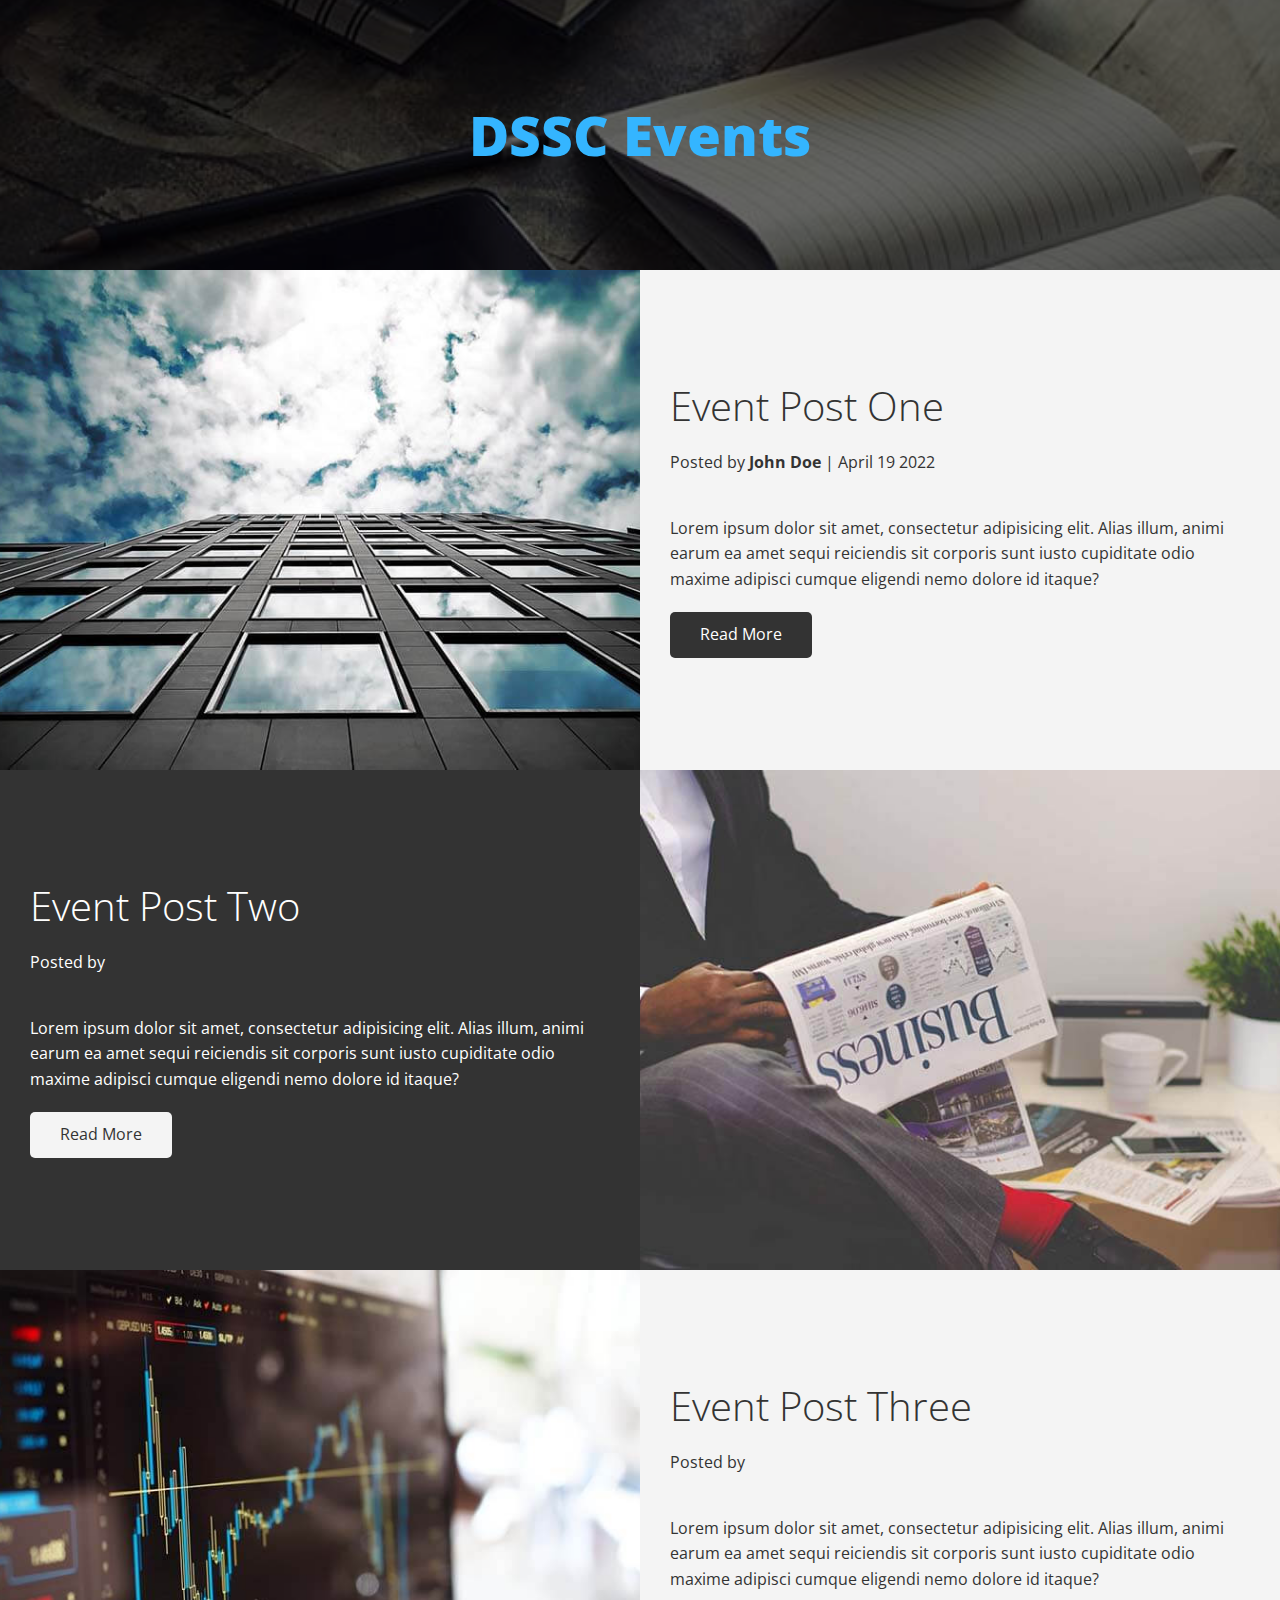
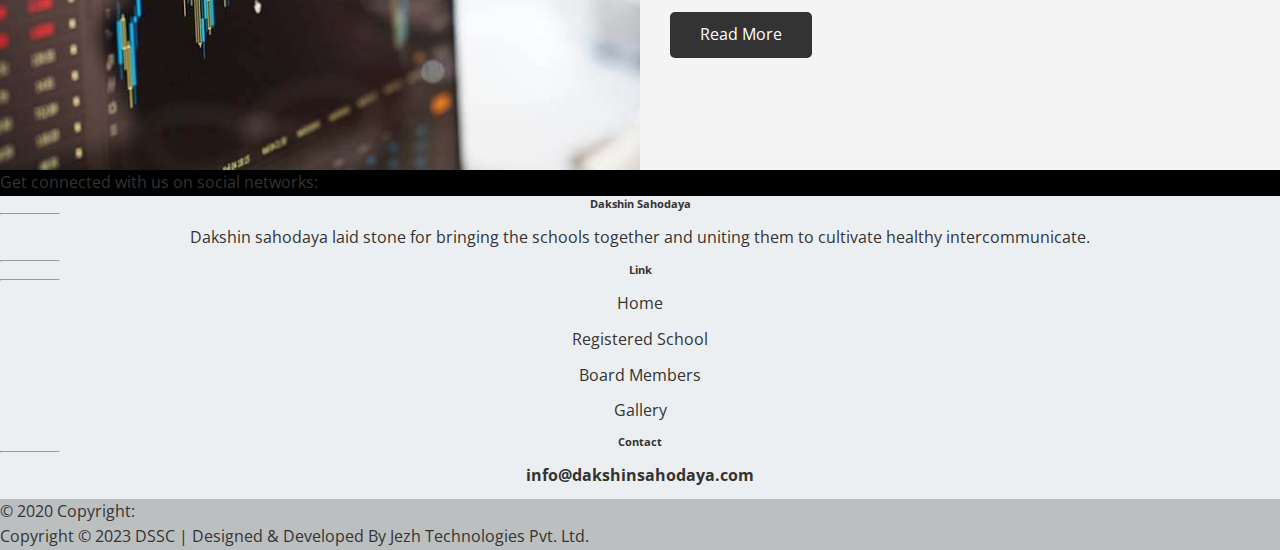
<file: blog.html>
<!DOCTYPE html>
<html lang="en">
  <head>
    <meta charset="UTF-8" />
    <meta name="viewport" content="width=device-width, initial-scale=1.0" />
    <link
      rel="stylesheet"
      href="https://cdnjs.cloudflare.com/ajax/libs/font-awesome/5.13.0/css/all.min.css"
      integrity="sha256-h20CPZ0QyXlBuAw7A+KluUYx/3pK+c7lYEpqLTlxjYQ="
      crossorigin="anonymous"/>
      <link href="https://cdn.jsdelivr.net/npm/bootstrap@5.0.2/dist/css/bootstrap.min.css" rel="stylesheet" integrity="sha384-EVSTQN3/azprG1Anm3QDgpJLIm9Nao0Yz1ztcQTwFspd3yD65VohhpuuCOmLASjC" crossorigin="anonymous">
    <link rel="shortcut icon" type="image/x-icon" href="/favicon.ico">
    <link rel="stylesheet" href="css/utilities.css" />
    <link rel="stylesheet" href="css/style.css" />
    <title>DSSC Events</title>
  </head>
  <body id="home">
    <header class="hero blog">
      <!-- <div id="navbar" class="navbar top">
        <div class="logo">
          <img src="images/daksh.png" alt="dakshin logo" width="100px" height="100px">
          <p>Dakshin Sahodaya</p>
        </div>
        
        <nav>
          <ul>
            <li><a href="index.html">Home</a></li>
            <li><a href="index.html#reg-school">Registered School</a></li>
            <li><a href="index.html#gallery">Gallery</a></li>
            <li><a href="index.html#members">Board Members</a></li>
            <li><a href="index.html#contact">Contact</a></li>
          </ul>
        </nav>
      </div> -->

      <div class="content">
        <h1>DSSC Events</h1>
      </div>
    </header>

    <main>
      <article class="flex-columns">
        <div class="row">
          <div class="column">
            <div class="column-1">
              <img src="images/blog/blog1.jpg" alt="" />
            </div>
          </div>
          <div class="column">
            <div class="column-2 bg-light">
              <h2>Event Post One</h2>
              <p class="meta">
                <i class="fas fa-user"></i> Posted by
                <strong>John Doe</strong> | April 19 2022
              </p>
              <p>
                Lorem ipsum dolor sit amet, consectetur adipisicing elit. Alias
                illum, animi earum ea amet sequi reiciendis sit corporis sunt
                iusto cupiditate odio maxime adipisci cumque eligendi nemo
                dolore id itaque?
              </p>
              <a href="post.html" class="btn btn-dark">
                <i class="fas fa-chevron"></i>
                Read More
              </a>
            </div>
          </div>
        </div>
      </article>

      <article class="flex-columns flex-reverse">
        <div class="row">
          <div class="column">
            <div class="column-1">
              <img src="images/blog/blog2.jpg" alt="" />
            </div>
          </div>
          <div class="column">
            <div class="column-2 bg-dark">
              <h2>Event Post Two</h2>
              <p class="meta">
                <i class="fas fa-user"></i> Posted by
                <!-- <strong>Jane Doe</strong> | April 21 2022 -->
              </p>
              <p>
                Lorem ipsum dolor sit amet, consectetur adipisicing elit. Alias
                illum, animi earum ea amet sequi reiciendis sit corporis sunt
                iusto cupiditate odio maxime adipisci cumque eligendi nemo
                dolore id itaque?
              </p>
              <a href="post.html" class="btn btn-light">
                <i class="fas fa-chevron"></i>
                Read More
              </a>
            </div>
          </div>
        </div>
      </article>

      <article class="flex-columns">
        <div class="row">
          <div class="column">
            <div class="column-1">
              <img src="images/blog/blog3.jpg" alt="" />
            </div>
          </div>
          <div class="column">
            <div class="column-2 bg-light">
              <h2>Event Post Three</h2>
              <p class="meta">
                <i class="fas fa-user"></i> Posted by
                <!-- <strong>John Doe</strong> | April 23 2022 -->
              </p>
              <p>
                Lorem ipsum dolor sit amet, consectetur adipisicing elit. Alias
                illum, animi earum ea amet sequi reiciendis sit corporis sunt
                iusto cupiditate odio maxime adipisci cumque eligendi nemo
                dolore id itaque?
              </p>
              <a href="post.html" class="btn btn-dark">
                <i class="fas fa-chevron"></i>
                Read More
              </a>
            </div>
          </div>
        </div>
      </article>
    </main>

    <footer
            class="text-center text-lg-start text-dark "
            style="background-color: #ECEFF1"
            
            >
      <!-- Section: Social media -->
      <section
               class="d-flex justify-content-between p-4 text-white"
               style="background-color: #000000"
               >
        <!-- Left -->
        <div class="me-5">
          <span>Get connected with us on social networks:</span>
        </div>
        <!-- Left -->
  
        <!-- Right -->
        <div>
          <a href="" class="text-white me-4">
            <i class="fab fa-facebook-f"></i>
          </a>
          <a href="" class="text-white me-4">
            <i class="fab fa-twitter"></i>
          </a>
          <a href="" class="text-white me-4">
            <i class="fab fa-google"></i>
          </a>
          <a href="" class="text-white me-4">
            <i class="fab fa-instagram"></i>
          </a>
          <a href="" class="text-white me-4">
            <i class="fab fa-linkedin"></i>
          </a>
          <a href="" class="text-white me-4">
            <i class="fab fa-github"></i>
          </a>
        </div>
        <!-- Right -->
      </section>
      <!-- Section: Social media -->
  
      <!-- Section: Links  -->
      <section class="">
        <div class="container text-center text-md-start mt-5">
          <!-- Grid row -->
          <div class="row mt-3">
            <!-- Grid column -->
            <div class="col-md-3 col-lg-4 col-xl-3 mx-auto mb-4">
              <!-- Content -->
              <h6 class="text-uppercase fw-bold ">Dakshin Sahodaya</h6>
              <hr
                  class="mb-4 mt-0 d-inline-block mx-auto "
                  style="width: 60px; background-color: #7c4dff; height:2px; "
                  />
              <p class="text-uppercase fw-bold">
                Dakshin sahodaya laid stone for bringing the schools together and uniting them to cultivate healthy intercommunicate.
              </p>
              <hr
                  class="mb-4 mt-0 d-inline-block mx-auto "
                  style="width: 60px; background-color: #7c4dff; height:2px; "
                  />
            </div>
            <!-- Grid column -->
  
            <!-- Grid column -->
            <div class="col-md-2 col-lg-2 col-xl-2 mx-auto mb-4">
              <!-- Links -->
              <h6 class="text-uppercase fw-bold">Link</h6>
              <hr
                  class="mb-4 mt-0 d-inline-block mx-auto"
                  style="width: 60px; background-color: #7c4dff; height: 2px"
            />
            <p>
                <a href="#!" class="text-dark text-uppercase fw-bold text">Home
                    
                    </a>
              </p>
              <p>
                <a href="#!" class="text-dark text-uppercase fw-bold text">Registered School</a>
              </p>
              <p>
                <a href="#!" class="text-dark text-uppercase fw-bold text">Board Members</a>
              </p>
              <p>
                <a href="#!" class="text-dark text-uppercase fw-bold text">Gallery</a>
              </p>

            </div>
            <!-- Grid column -->
  
            
  
            <!-- Grid column -->
            <div class="col-md-4 col-lg-3 col-xl-3 mx-auto mb-md-0 mb-4">
              <!-- Links -->
              <h6 class="text-uppercase fw-bold">Contact</h6>
              <hr
                  class="mb-4 mt-0 d-inline-block mx-auto"
                  style="width: 60px; background-color: #7c4dff; height: 2px"
                  />
              <!-- <p><i class="fas fa-home mr-3"></i></p> Adress -->
              <p><i class="fas fa-envelope mr-3"></i><b>info@dakshinsahodaya.com</b></p>
              <!-- <p><i class="fas fa-phone mr-3"></i></p> Contact -->
              
            </div>
            <!-- Grid column -->
          </div>
          <!-- Grid row -->
        </div>
      </section>
      <!-- Section: Links  -->
  
      <!-- Copyright -->
      <div
           class="text-center p-3"
           style="background-color: rgba(0, 0, 0, 0.2)"
           >
        © 2020 Copyright:
        <li class="text-dark"> Copyright © 2023 DSSC | Designed & Developed By <a href="https://jezh-website.vercel.app/" style="text-decoration:none;">Jezh Technologies</a> Pvt. Ltd.</li>
          
      </div>
      <!-- Copyright -->
    </footer>
    <!-- Footer -->
  </div>

    <script>
      const navbar = document.getElementById('navbar');
      let scrolled = false;

      window.onscroll = function () {
        if (window.pageYOffset > 100) {
          navbar.classList.remove('top');
          if (!scrolled) {
            navbar.style.transform = 'translateY(-70px)';
          }
          setTimeout(function () {
            navbar.style.transform = 'translateY(0)';
            scrolled = true;
          }, 200);
        } else {
          navbar.classList.add('top');
          scrolled = false;
        }
      };
    </script>
  </body>
</html>
</file>
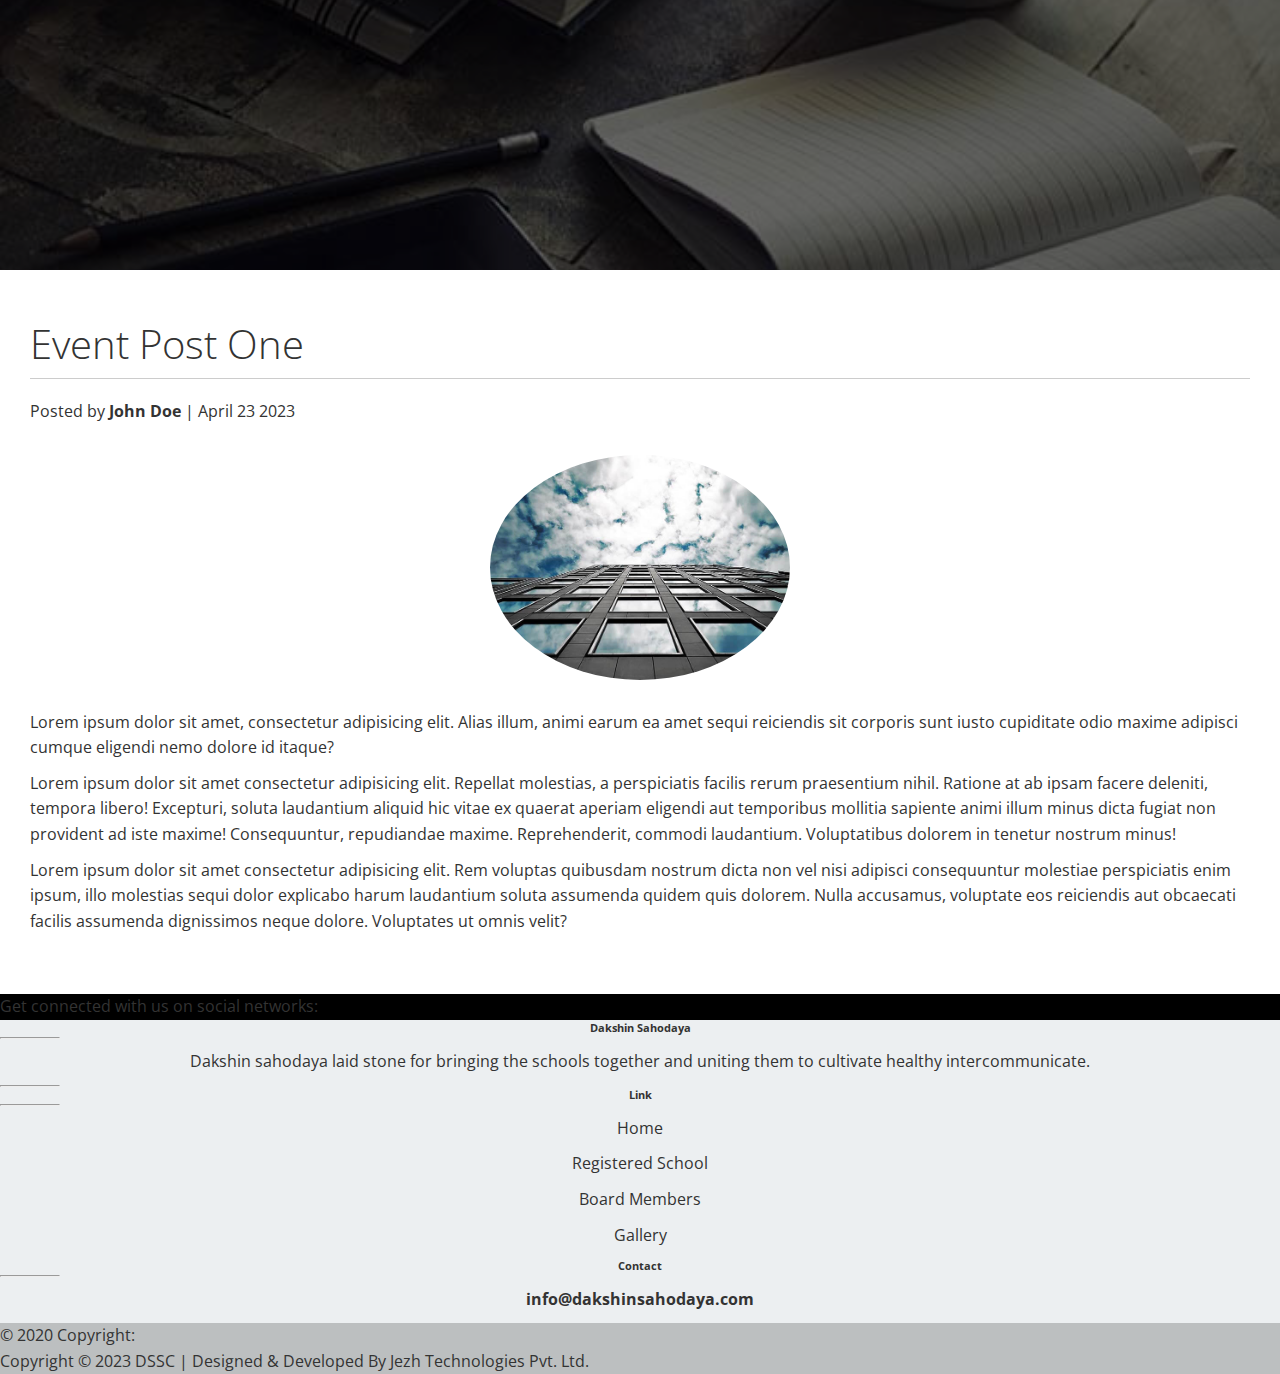
<file: post.html>
<!DOCTYPE html>
<html lang="en">
  <head>
    <meta charset="UTF-8" />
    <meta name="viewport" content="width=device-width, initial-scale=1.0" />
    <link
      rel="stylesheet"
      href="https://cdnjs.cloudflare.com/ajax/libs/font-awesome/5.13.0/css/all.min.css"
      integrity="sha256-h20CPZ0QyXlBuAw7A+KluUYx/3pK+c7lYEpqLTlxjYQ="
      crossorigin="anonymous"/>
      <link href="https://cdn.jsdelivr.net/npm/bootstrap@5.0.2/dist/css/bootstrap.min.css" rel="stylesheet" integrity="sha384-EVSTQN3/azprG1Anm3QDgpJLIm9Nao0Yz1ztcQTwFspd3yD65VohhpuuCOmLASjC" crossorigin="anonymous">
    <link rel="shortcut icon" type="image/x-icon" href="/favicon.ico">
    <link rel="stylesheet" href="css/utilities.css" />
    <link rel="stylesheet" href="css/style.css" />
    <title>Event One</title>
  </head>
  <body id="home">
    <header class="hero blog">
      <!-- <div id="navbar" class="navbar top">
        <div class="logo">
          <img src="images/daksh.png" alt="dakshin logo" width="100px" height="100px">
          <p>Dakshin Sahodaya</p>
        </div>
        
        <nav>
          <ul>
            <li><a href="index.html">Home</a></li>
            <li><a href="index.html#reg-school">Registered School</a></li>
            <li><a href="index.html#gallery">Gallery</a></li>
            <li><a href="index.html#members">Board Members</a></li>
            <li><a href="index.html#contact">Contact</a></li>
          </ul>
        </nav>
      </div> -->

    </header>

    <main>
      <section class="post">
        <h2>Event Post One</h2>
        <p class="meta">
          <i class="fas fa-user"></i> Posted by <strong>John Doe</strong> |
          April 23 2023
        </p>
        <img src="images/blog/blog1.jpg" alt="" />
        <p>
          Lorem ipsum dolor sit amet, consectetur adipisicing elit. Alias illum,
          animi earum ea amet sequi reiciendis sit corporis sunt iusto
          cupiditate odio maxime adipisci cumque eligendi nemo dolore id itaque?
        </p>
        <p>
          Lorem ipsum dolor sit amet consectetur adipisicing elit. Repellat
          molestias, a perspiciatis facilis rerum praesentium nihil. Ratione at
          ab ipsam facere deleniti, tempora libero! Excepturi, soluta laudantium
          aliquid hic vitae ex quaerat aperiam eligendi aut temporibus mollitia
          sapiente animi illum minus dicta fugiat non provident ad iste maxime!
          Consequuntur, repudiandae maxime. Reprehenderit, commodi laudantium.
          Voluptatibus dolorem in tenetur nostrum minus!
        </p>
        <p>
          Lorem ipsum dolor sit amet consectetur adipisicing elit. Rem voluptas
          quibusdam nostrum dicta non vel nisi adipisci consequuntur molestiae
          perspiciatis enim ipsum, illo molestias sequi dolor explicabo harum
          laudantium soluta assumenda quidem quis dolorem. Nulla accusamus,
          voluptate eos reiciendis aut obcaecati facilis assumenda dignissimos
          neque dolore. Voluptates ut omnis velit?
        </p>
      </section>
    </main>

    <footer
            class="text-center text-lg-start text-dark "
            style="background-color: #ECEFF1"
            
            >
      <!-- Section: Social media -->
      <section
               class="d-flex justify-content-between p-4 text-white"
               style="background-color: #000000"
               >
        <!-- Left -->
        <div class="me-5">
          <span>Get connected with us on social networks:</span>
        </div>
        <!-- Left -->
  
        <!-- Right -->
        <div>
          <a href="" class="text-white me-4">
            <i class="fab fa-facebook-f"></i>
          </a>
          <a href="" class="text-white me-4">
            <i class="fab fa-twitter"></i>
          </a>
          <a href="" class="text-white me-4">
            <i class="fab fa-google"></i>
          </a>
          <a href="" class="text-white me-4">
            <i class="fab fa-instagram"></i>
          </a>
          <a href="" class="text-white me-4">
            <i class="fab fa-linkedin"></i>
          </a>
          <a href="" class="text-white me-4">
            <i class="fab fa-github"></i>
          </a>
        </div>
        <!-- Right -->
      </section>
      <!-- Section: Social media -->
  
      <!-- Section: Links  -->
      <section class="">
        <div class="container text-center text-md-start mt-5">
          <!-- Grid row -->
          <div class="row mt-3">
            <!-- Grid column -->
            <div class="col-md-3 col-lg-4 col-xl-3 mx-auto mb-4">
              <!-- Content -->
              <h6 class="text-uppercase fw-bold ">Dakshin Sahodaya</h6>
              <hr
                  class="mb-4 mt-0 d-inline-block mx-auto "
                  style="width: 60px; background-color: #7c4dff; height:2px; "
                  />
              <p class="text-uppercase fw-bold">
                Dakshin sahodaya laid stone for bringing the schools together and uniting them to cultivate healthy intercommunicate.
              </p>
              <hr
                  class="mb-4 mt-0 d-inline-block mx-auto "
                  style="width: 60px; background-color: #7c4dff; height:2px; "
                  />
            </div>
            <!-- Grid column -->
  
            <!-- Grid column -->
            <div class="col-md-2 col-lg-2 col-xl-2 mx-auto mb-4">
              <!-- Links -->
              <h6 class="text-uppercase fw-bold">Link</h6>
              <hr
                  class="mb-4 mt-0 d-inline-block mx-auto"
                  style="width: 60px; background-color: #7c4dff; height: 2px"
            />
            <p>
                <a href="#!" class="text-dark text-uppercase fw-bold text">Home
                    
                    </a>
              </p>
              <p>
                <a href="#!" class="text-dark text-uppercase fw-bold text">Registered School</a>
              </p>
              <p>
                <a href="#!" class="text-dark text-uppercase fw-bold text">Board Members</a>
              </p>
              <p>
                <a href="#!" class="text-dark text-uppercase fw-bold text">Gallery</a>
              </p>

            </div>
            <!-- Grid column -->
  
            
  
            <!-- Grid column -->
            <div class="col-md-4 col-lg-3 col-xl-3 mx-auto mb-md-0 mb-4">
              <!-- Links -->
              <h6 class="text-uppercase fw-bold">Contact</h6>
              <hr
                  class="mb-4 mt-0 d-inline-block mx-auto"
                  style="width: 60px; background-color: #7c4dff; height: 2px"
                  />
              <!-- <p><i class="fas fa-home mr-3"></i></p> Adress -->
              <p><i class="fas fa-envelope mr-3"></i><b>info@dakshinsahodaya.com</b></p>
              <!-- <p><i class="fas fa-phone mr-3"></i></p> Contact -->
              
            </div>
            <!-- Grid column -->
          </div>
          <!-- Grid row -->
        </div>
      </section>
      <!-- Section: Links  -->
  
      <!-- Copyright -->
      <div
           class="text-center p-3"
           style="background-color: rgba(0, 0, 0, 0.2)"
           >
        © 2020 Copyright:
        <li class="text-dark"> Copyright © 2023 DSSC | Designed & Developed By <a href="https://jezh-website.vercel.app/" style="text-decoration:none;">Jezh Technologies</a> Pvt. Ltd.</li>
          
      </div>
      <!-- Copyright -->
    </footer>
    <!-- Footer -->

    <script>
      const navbar = document.getElementById('navbar');
      let scrolled = false;

      window.onscroll = function () {
        if (window.pageYOffset > 100) {
          navbar.classList.remove('top');
          if (!scrolled) {
            navbar.style.transform = 'translateY(-70px)';
          }
          setTimeout(function () {
            navbar.style.transform = 'translateY(0)';
            scrolled = true;
          }, 200);
        } else {
          navbar.classList.add('top');
          scrolled = false;
        }
      };
    </script>
  </body>
</html>
</file>
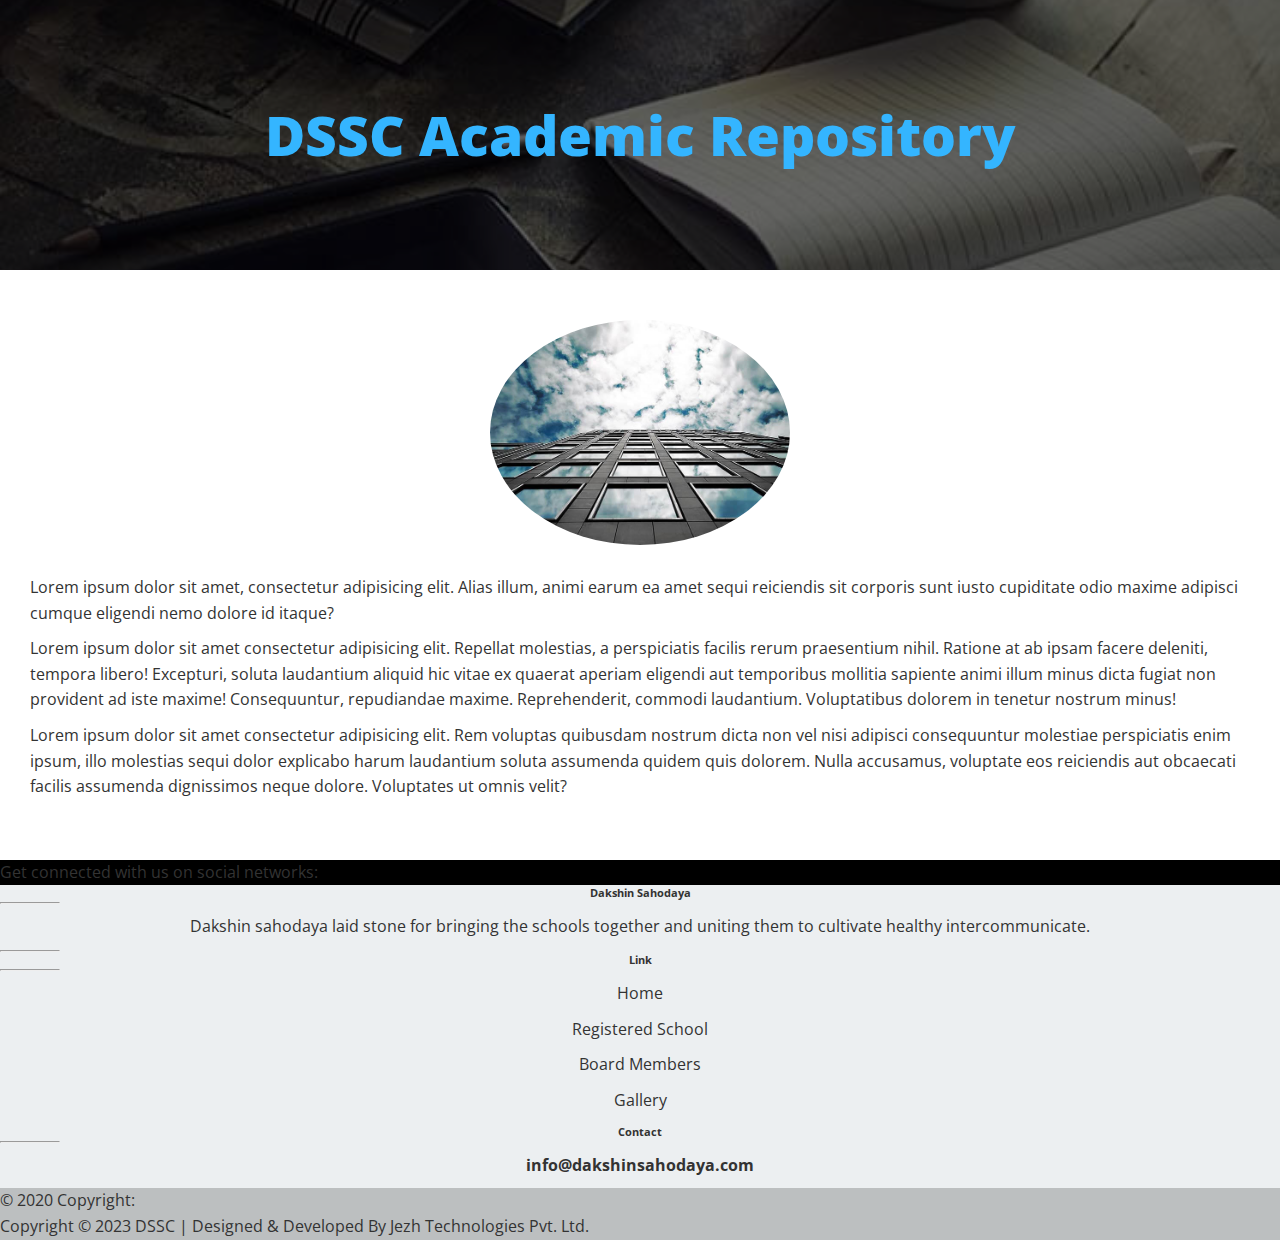
<file: repository.html>
<!DOCTYPE html>
<html lang="en">
  <head>
    <meta charset="UTF-8" />
    <meta name="viewport" content="width=device-width, initial-scale=1.0" />
    <link
      rel="stylesheet"
      href="https://cdnjs.cloudflare.com/ajax/libs/font-awesome/5.13.0/css/all.min.css"
      integrity="sha256-h20CPZ0QyXlBuAw7A+KluUYx/3pK+c7lYEpqLTlxjYQ="
      crossorigin="anonymous"/>
      <link href="https://cdn.jsdelivr.net/npm/bootstrap@5.0.2/dist/css/bootstrap.min.css" rel="stylesheet" integrity="sha384-EVSTQN3/azprG1Anm3QDgpJLIm9Nao0Yz1ztcQTwFspd3yD65VohhpuuCOmLASjC" crossorigin="anonymous">
    <link rel="shortcut icon" type="image/x-icon" href="/favicon.ico">
    <link rel="stylesheet" href="css/utilities.css" />
    <link rel="stylesheet" href="css/style.css" />
    <title>Event One</title>
  </head>
  <body id="home">
    <header class="hero blog">
      <!-- <div id="navbar" class="navbar top">
        <div class="logo">
          <img src="images/daksh.png" alt="dakshin logo" width="100px" height="100px">
          <p>Dakshin Sahodaya</p>
        </div>
        
        <nav>
          <ul>
            <li><a href="index.html">Home</a></li>
            <li><a href="index.html#about">Registered School</a></li>
            <li><a href="index.html#cases">Gallery</a></li>
            <li><a href="index.html#blog">Board Members</a></li>
            <li><a href="index.html#contact">Contact</a></li>
          </ul>
        </nav>
      </div> -->
      <div class="content">
        <h1>DSSC Academic Repository</h1>
      </div>
    </header>

    <main>
      <section class="post">
       
        <img src="images/blog/blog1.jpg" alt="" />
        <p>
          Lorem ipsum dolor sit amet, consectetur adipisicing elit. Alias illum,
          animi earum ea amet sequi reiciendis sit corporis sunt iusto
          cupiditate odio maxime adipisci cumque eligendi nemo dolore id itaque?
        </p>
        <p>
          Lorem ipsum dolor sit amet consectetur adipisicing elit. Repellat
          molestias, a perspiciatis facilis rerum praesentium nihil. Ratione at
          ab ipsam facere deleniti, tempora libero! Excepturi, soluta laudantium
          aliquid hic vitae ex quaerat aperiam eligendi aut temporibus mollitia
          sapiente animi illum minus dicta fugiat non provident ad iste maxime!
          Consequuntur, repudiandae maxime. Reprehenderit, commodi laudantium.
          Voluptatibus dolorem in tenetur nostrum minus!
        </p>
        <p>
          Lorem ipsum dolor sit amet consectetur adipisicing elit. Rem voluptas
          quibusdam nostrum dicta non vel nisi adipisci consequuntur molestiae
          perspiciatis enim ipsum, illo molestias sequi dolor explicabo harum
          laudantium soluta assumenda quidem quis dolorem. Nulla accusamus,
          voluptate eos reiciendis aut obcaecati facilis assumenda dignissimos
          neque dolore. Voluptates ut omnis velit?
        </p>
      </section>
    </main>
    <footer
            class="text-center text-lg-start text-dark "
            style="background-color: #ECEFF1"
            
            >
      <!-- Section: Social media -->
      <section
               class="d-flex justify-content-between p-4 text-white"
               style="background-color: #000000"
               >
        <!-- Left -->
        <div class="me-5">
          <span>Get connected with us on social networks:</span>
        </div>
        <!-- Left -->
  
        <!-- Right -->
        <div>
          <a href="" class="text-white me-4">
            <i class="fab fa-facebook-f"></i>
          </a>
          <a href="" class="text-white me-4">
            <i class="fab fa-twitter"></i>
          </a>
          <a href="" class="text-white me-4">
            <i class="fab fa-google"></i>
          </a>
          <a href="" class="text-white me-4">
            <i class="fab fa-instagram"></i>
          </a>
          <a href="" class="text-white me-4">
            <i class="fab fa-linkedin"></i>
          </a>
          <a href="" class="text-white me-4">
            <i class="fab fa-github"></i>
          </a>
        </div>
        <!-- Right -->
      </section>
      <!-- Section: Social media -->
  
      <!-- Section: Links  -->
      <section class="">
        <div class="container text-center text-md-start mt-5">
          <!-- Grid row -->
          <div class="row mt-3">
            <!-- Grid column -->
            <div class="col-md-3 col-lg-4 col-xl-3 mx-auto mb-4">
              <!-- Content -->
              <h6 class="text-uppercase fw-bold ">Dakshin Sahodaya</h6>
              <hr
                  class="mb-4 mt-0 d-inline-block mx-auto "
                  style="width: 60px; background-color: #7c4dff; height:2px; "
                  />
              <p class="text-uppercase fw-bold">
                Dakshin sahodaya laid stone for bringing the schools together and uniting them to cultivate healthy intercommunicate.
              </p>
              <hr
                  class="mb-4 mt-0 d-inline-block mx-auto "
                  style="width: 60px; background-color: #7c4dff; height:2px; "
                  />
            </div>
            <!-- Grid column -->
  
            <!-- Grid column -->
            <div class="col-md-2 col-lg-2 col-xl-2 mx-auto mb-4">
              <!-- Links -->
              <h6 class="text-uppercase fw-bold">Link</h6>
              <hr
                  class="mb-4 mt-0 d-inline-block mx-auto"
                  style="width: 60px; background-color: #7c4dff; height: 2px"
            />
            <p>
                <a href="#!" class="text-dark text-uppercase fw-bold text">Home
                    
                    </a>
              </p>
              <p>
                <a href="#!" class="text-dark text-uppercase fw-bold text">Registered School</a>
              </p>
              <p>
                <a href="#!" class="text-dark text-uppercase fw-bold text">Board Members</a>
              </p>
              <p>
                <a href="#!" class="text-dark text-uppercase fw-bold text">Gallery</a>
              </p>

            </div>
            <!-- Grid column -->
  
            
  
            <!-- Grid column -->
            <div class="col-md-4 col-lg-3 col-xl-3 mx-auto mb-md-0 mb-4">
              <!-- Links -->
              <h6 class="text-uppercase fw-bold">Contact</h6>
              <hr
                  class="mb-4 mt-0 d-inline-block mx-auto"
                  style="width: 60px; background-color: #7c4dff; height: 2px"
                  />
              <!-- <p><i class="fas fa-home mr-3"></i></p> Adress -->
              <p><i class="fas fa-envelope mr-3"></i><b>info@dakshinsahodaya.com</b></p>
              <!-- <p><i class="fas fa-phone mr-3"></i></p> Contact -->
              
            </div>
            <!-- Grid column -->
          </div>
          <!-- Grid row -->
        </div>
      </section>
      <!-- Section: Links  -->
  
      <!-- Copyright -->
      <div
           class="text-center p-3"
           style="background-color: rgba(0, 0, 0, 0.2)"
           >
        © 2020 Copyright:
        <li class="text-dark"> Copyright © 2023 DSSC | Designed & Developed By <a href="https://jezh-website.vercel.app/" style="text-decoration:none;">Jezh Technologies</a> Pvt. Ltd.</li>
          
      </div>
      <!-- Copyright -->
    </footer>
    <!-- Footer -->

    

    <script>
      const navbar = document.getElementById('navbar');
      let scrolled = false;

      window.onscroll = function () {
        if (window.pageYOffset > 100) {
          navbar.classList.remove('top');
          if (!scrolled) {
            navbar.style.transform = 'translateY(-70px)';
          }
          setTimeout(function () {
            navbar.style.transform = 'translateY(0)';
            scrolled = true;
          }, 200);
        } else {
          navbar.classList.add('top');
          scrolled = false;
        }
      };
    </script>
  </body>
</html>
</file>
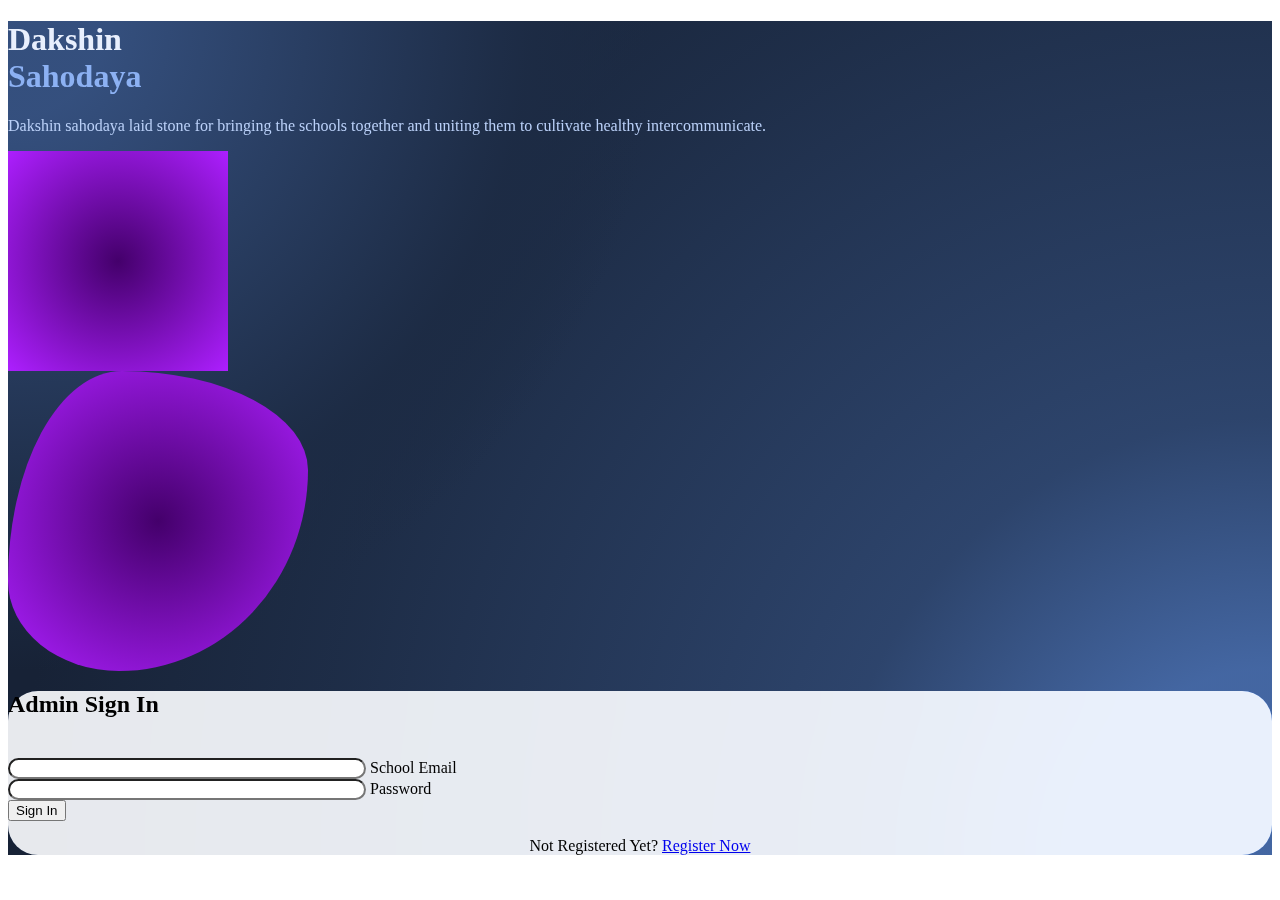
<file: sign-in.html>
<!DOCTYPE html>
<html lang="en">
<head>
    <meta charset="UTF-8">
    <meta name="viewport" content="width=device-width, initial-scale=1.0">
    <title>Sign-in</title>
    <link href="https://cdn.jsdelivr.net/npm/bootstrap@5.3.2/dist/css/bootstrap.min.css" rel="stylesheet" integrity="sha384-T3c6CoIi6uLrA9TneNEoa7RxnatzjcDSCmG1MXxSR1GAsXEV/Dwwykc2MPK8M2HN" crossorigin="anonymous">
    <script src="https://cdn.jsdelivr.net/npm/bootstrap@5.3.2/dist/js/bootstrap.bundle.min.js" integrity="sha384-C6RzsynM9kWDrMNeT87bh95OGNyZPhcTNXj1NW7RuBCsyN/o0jlpcV8Qyq46cDfL" crossorigin="anonymous"></script>
</head>
</head>
<body>
    <section class="background-radial-gradient overflow-hidden">
        <style>
         
          .background-radial-gradient {
            background-color: hsl(218, 41%, 15%);
            background-image: radial-gradient(650px circle at 0% 0%,
                hsl(218, 41%, 35%) 15%,
                hsl(218, 41%, 30%) 35%,
                hsl(218, 41%, 20%) 75%,
                hsl(218, 41%, 19%) 80%,
                transparent 100%),
              radial-gradient(1250px circle at 100% 100%,
                hsl(218, 41%, 45%) 15%,
                hsl(218, 41%, 30%) 35%,
                hsl(218, 41%, 20%) 75%,
                hsl(218, 41%, 19%) 80%,
                transparent 100%);
          }
      
          #radius-shape-1 {
            height: 220px;
            width: 220px;
            top: -60px;
            left: -130px;
            background: radial-gradient(#44006b, #ad1fff);
            overflow: hidden;
          }
      
          #radius-shape-2 {
            border-radius: 38% 62% 63% 37% / 70% 33% 67% 30%;
            bottom: -60px;
            right: -110px;
            width: 300px;
            height: 300px;
            background: radial-gradient(#44006b, #ad1fff);
            overflow: hidden;
          }
      
          .bg-glass {
            background-color: hsla(0, 0%, 100%, 0.9) !important;
            backdrop-filter: saturate(200%) blur(25px);
          }
        </style>
      
        <div class="container px-4 py-5 px-md-5 text-center text-lg-start my-5">
          <div class="row gx-lg-5 align-items-center mb-5">
            <div class="col-lg-6 mb-5 mb-lg-0" style="z-index: 10">
              <h1 class="my-5 display-5 fw-bold ls-tight" style="color: hsl(218, 81%, 95%)">
                Dakshin<br />
                <span style="color: hsl(218, 81%, 75%)">Sahodaya</span>
              </h1>
              <p class="mb-4 opacity-70 fw-bold" style="color: hsl(218, 81%, 85%)">
                Dakshin sahodaya laid stone for bringing the schools together and uniting them to cultivate healthy intercommunicate.
              </p>
            </div>
      
            <div class="col-lg-6 mb-5 mb-lg-0 position-relative">
              <div id="radius-shape-1" class="position-absolute rounded-circle shadow-5-strong"></div>
              <div id="radius-shape-2" class="position-absolute shadow-5-strong"></div>
      
              <div style="border-radius:30px;" class="card bg-glass">
                <div class="card-body px-4 py-5 px-md-5">
                  <h2 class="text-center text-success fw-bold"> Admin Sign In</h2>
                  <form class="mx-1 mx-md-4">
      
                        
                        <div class="d-flex flex-row align-items-center mb-4">
                          <i class="fas fa-envelope fa-lg me-3 fa-fw"></i>
                          <div class="form-outline flex-fill mb-0">
                            <input style="width:350px; margin-top:20px; border-radius: 15px;" type="email"required id="form3Example3c" class="form-control" />
                            <label class="form-label fw-bold" for="email">School Email</label>
                          </div>
                        </div>
      
                        <div class="d-flex flex-row align-items-center mb-4">
                          <i class="fas fa-lock fa-lg me-3 fa-fw"></i>
                          <div class="form-outline flex-fill mb-0">
                            <input style="width:350px; border-radius: 15px"  type="password" required id="form3Example4c" class="form-control" />
                            <label class="form-label fw-bold text-center" for="form3Example4c">Password</label>
                          </div>
                        </div>
      
                    <!-- Submit button -->
                    <div class="d-flex justify-content-center mx-4 mb-3 mb-lg-4">
                      <button type="button" class="btn btn-primary btn-lg ">Sign In</button>
                    </div>

                    <p style="text-align: center;">Not Registered Yet? <a href="register form.html">Register Now</a></p>
                  </form>
                </div>
              </div>
            </div>
          </div>
        </div>
      </section>
</body>
</html>

  <!-- Section: Design Block -->
</file>
<file: css/utilities.css>
/* Text colors */
.text-primary {
    color: #0284d0;
}

.text-secondary {
    color: #28a745;
}

/* Button */
.btn {
    cursor: pointer;
    display: inline-block;
    padding: 10px 30px;
    color: #fff;
    background-color: #0284d0;
    border: none;
    border-radius: 5px;
}

.btn:hover {
    opacity: 0.9;
}

.btn-primary,
.bg-primary {
    background: #0284d0;
    color: #fff;
}

.btn-secondary,
.bg-secondary {
    background: #28a745;
    color: #fff;
}

.btn-dark,
.bg-dark {
    background: #333;
    color: #fff;
}

.btn-light,
.bg-light {
    background: #f4f4f4;
    color: #333;
}

.btn-outline {
    background: transparent;
    border: 1px solid #fff;
}

/* Flex items */
.flex-items {
    display: flex;
    text-align: center;
    justify-content: center;
    text-align: center;
    height: 100%;
}

.flex-items>div {
    padding: 20px;
}

/* Flex columns */
.flex-columns.flex-reverse .row {
    flex-direction: row-reverse;
}

.flex-columns .row {
    display: flex;
    flex-direction: row;
    flex-wrap: wrap;
    width: 100%;
    --bs-gutter-x: 0;
    
}

.flex-columns .column {
    display: flex;
    flex-direction: column;
    flex-basis: 100%;
    flex: 1;
    --bs-gutter-x: 0;
}

.flex-columns .column .column-1,
.flex-columns .column .column-2 {
    height: 500px;
    
}

.flex-columns img {
    width: 100%;
    height: 100%;
    object-fit: cover;
   
}

.flex-columns .column-2 {
    display: flex;
    flex-direction: column;
    align-items: flex-start;
    justify-content: center;
    padding: 30px;
}

.flex-columns h2 {
    font-size: 40px;
    font-weight: 100;
}

.flex-columns h4 {
    margin-bottom: 10px;
}

.flex-columns p {
    margin: 20px 0;
}

/* Section header */
.section-header {
    padding: 30px;
    display: flex;
    flex-direction: column;
    align-items: center;
    justify-content: center;
    text-align: center;
}

.section-header h2 {
    font-size: 40px;
    margin: 20px 0;
}

.section-padding {
    padding: 20px 20px 40px;
}

/* Flex grid */
.flex-grid .row {
    display: flex;
    flex-wrap: wrap;
    padding: 0 4px;
}

.flex-grid .column {
    flex: 25%;
    max-width: 25%;
    padding: 0 4px;
}

/* marquee */

:root {
    --marquee-width: 100vw;
    --marquee-height: 20vh;
    /* --marquee-elements: 12; */ 
    --marquee-elements-displayed: 5;
    --marquee-element-width: calc(var(--marquee-width) / var(--marquee-elements-displayed));
    --marquee-animation-duration: calc(var(--marquee-elements) * 3s);
  }
</file>
<file: css/style.css>
@import url('https://fonts.googleapis.com/css2?family=Open+Sans:wght@300;400&display=swap');

* {
    box-sizing: border-box;
    padding: 0;
    margin: 0;
}

body {
    font-family: 'Open Sans', sans-serif;
    background: #fff;
    color: #333;
    line-height: 1.6;
}

ul {
    list-style: none;
    margin-bottom: 0;
}

a {
    color: #333;
    text-decoration: none;
}

h1,
h2 {
    font-weight: 300;
    line-height: 1.2;
}

p {
    margin: 10px 0;
}

img {
    width: 100%;
}

/* navbar */

.navbar{
    position: fixed;
    display: block;
    z-index: 5;
    width: 100%;
    align-items: baseline;
    background-color: #1b1b1b;
    transition: all 0.3s ease;
   }
   .navbar.sticky{
    padding: 3px 0;
    background-color: #1b1b1b;
    
   }
   .navbar .nav-items{
    display: flex;
    align-items: center;
    justify-content: space-around;
   }
   .navbar .logo a{
    color: #fff;
    font-size: 30px;
    font-weight: 600;
    text-decoration: none;

   }
   .navbar .menu-list{
    display: inline-flex;
   }
   .menu-list li{
    list-style: none;
   }
    .menu-list li a{
    color: #fff;
    text-decoration: none;
    font-size: 18px;
    font-weight: 500;
    margin-left: 25px;
    transition: all 0.3s ease;
   }
   .menu-list li a:hover{
    color: cyan;
   }
   .icon{
    color: #fff;
    font-size: 20px;
    cursor: pointer;
    display: none;
   }
   .icon.cancel-bttn{
    position: absolute;
    right: 30px;
    top: 20px;
   }
   @media (max-width: 868px){
    .icon{
      display: block;
    }
    .icon.hide{
      display: none;
    }
    .navbar .menu-list{
      position: fixed;
      top: 0;
      left: -100%;
      height: 100vh;
      width: 100%;
      max-width: 400px;
      background-color: #222;
      display: block;
      padding: 40px 0;
      text-align: center;
      transition: all 0.3s ease;
    }
    .navbar .menu-list.active{
      left: 0%;
    }
    .navbar .menu-list li{
      margin-top: 45px;
    }
    .navbar .menu-list li a{
      font-size: 23px;
    }
}


/* Header */
.hero {
    background: url('../images/bg.jpg') no-repeat center center/cover;
    height: 100vh;
    position: relative;
    color: #fff;
    
}

.hero .content {
    display: flex;
    flex-direction: column;
    align-items: center;
    justify-content: center;
    text-align: center;
    height: 100%;
    padding: 0 20px;
    
}

.hero .content h1 {
    font-size: 55px;
    font-weight: 1000;
    color: #34b5ff;
    
}

.hero .content p {
    font-size: 22px;
    max-width: 1280px;
    margin: 20px 0 30px;
}

.hero::before {
    content: '';
    position: absolute;
    top: 0;
    left: 0;
    width: 100%;
    height: 100%;
    background: rgba(0, 0, 0, 0.6);
}

.hero .content * {
    z-index: 1;
}

.hero.blog {
    background: url('../images/home/blog.jpg') no-repeat center center/cover;
    height: 30vh;
}

/* reg school */

.marquee {
    width: var(--marquee-width);
    height: var(--marquee-height);
    background-color: #ffffff;
    color: #0a0a0a;
    overflow: hidden;
    position: relative;
    margin-bottom: 50px;
  }
  .marquee:before, .marquee:after {
    position: absolute;
    top: 0;
    width: 10rem;
    height: 100%;
    content: "";
    z-index: 1;
  }
  .marquee:before {
    left: 0;
    background: linear-gradient(to right, #ffffff 0%, transparent 100%);
  }
  .marquee:after {
    right: 0;
    background: linear-gradient(to left, #ffffff 0%, transparent 100%);
  }
  .marquee-content {
    list-style: none;
    height: 100%;
    display: flex;
    animation: scrolling var(--marquee-animation-duration) linear infinite;
  }
  .marquee-content:hover {
    animation-play-state: paused;
  }
  @keyframes scrolling {
    0% { transform: translateX(0); }
    100% { transform: translateX(calc(-1 * var(--marquee-element-width) * var(--marquee-elements))); }
  }
  .marquee-content li {
    display: flex;
    justify-content: center;
    align-items: center;
    /* text-align: center; */
    flex-shrink: 0;
    width: var(--marquee-element-width);
    max-height: 100%;
    font-size: calc(var(--marquee-height)*3/4); /* 5rem; */
    white-space: nowrap;
  }
  
  .marquee-content li img {
    width: 100%;
    /* height: 100%; */
    border: 2px solid #eee;
  }
  
  @media (max-width: 600px) {
    html { font-size: 12px; }
    :root {
      --marquee-width: 100vw;
      --marquee-height: 16vh;
      --marquee-elements-displayed: 3;
    }
    .marquee:before, .marquee:after { width: 5rem; }
  }

.team img {
    border-radius: 50%;
}


/* Gallery */
#gallery input{
    display: none;
}
.container{
    width: 100%;
    text-align: center;
}
h3{
    font-weight: normal;
    font-size: 35px;
    position: relative;
    margin: 40px 0;
}
h3::before{
    content: '';
    position: absolute;
    width: 100px;
    height: 3px;
    background-color: crimson;
    bottom: -10px;
    left:50%;
    transform: translateX(-50%);
    animation: animate 4s linear infinite;

}
@keyframes animate{
    0%{
        width: 100px;
    }
    50%{
        width: 200px;
    }
    100%{
        width: 100px;
    }
}

.top-content{
    margin: 0 auto 20px auto; 
}

.top-content label{
    display: inline-block;
    height: 100%;
    padding: 0 10px;
    margin: 0 20px;
    line-height: 60px;
    font-size: 20px;
    color: gray;
    cursor: pointer;
    transition: color .5s;

}
.top-content label:hover{
    color: black;
}
.photo-gallery{
    width:90%;
    margin: auto;
    display: grid;
    grid-template-columns: repeat(4, 1fr);
    grid-gap: 20px;
}
.pic{
    position: relative;
    height: 230px;
    border-radius: 10px;
    box-shadow: 3px 3px 5px lightgrey;
    cursor: pointer;
    transition: .5s;

}
.pic img{
    width: 100%;
    height: 100%;
    border-radius: 10px;
    transition: .5s;
}
.pic::before{
    content: "photo";
    position: absolute;
    top: 50%;
    left: 50%;
    transform: translate(-50%, -50%);
    color: white;
    font-size: 22px;
    font-weight: bold;
    width: 100%;
    margin-top: -100px;
    opacity: 0;
    transition: .3s;
    transition-delay: .2s;
    z-index: 1;
}
.pic:after{
    content: "";
    position: absolute;
    width: 100%;
    bottom: 0;
    left: 0;
    border-radius: 10px;
    height: 0;
    background-color: rgba(0,0,0,.4);
    transition: .3s;
}
.pic:hover::after{
    height: 100%;
}
.pic:hover::before{
    margin-top: 0;
    opacity: 1;
}

#check1:checked ~ .container .photo-gallery .pic{
    opacity: 1;
    transform: scale(1);
    position: relative;
    transition: .5s;
}
#check2:checked ~ .container .photo-gallery .inaguration{
    opacity: 1;
    transform: scale(1);
    position: relative;
}
#check2:checked ~ .container .photo-gallery .anniversary,
#check2:checked ~ .container .photo-gallery .sports-day{
    opacity: 0;
    transform: scale(0);
    position: absolute;
    transform: 0s;
}
#check3:checked ~ .container .photo-gallery .anniversary{
    opacity: 1;
    transform: scale(1);
    position: relative;
}
#check3:checked ~ .container .photo-gallery .inaguration,
#check3:checked ~ .container .photo-gallery .sports-day{
    opacity: 0;
    transform: scale(0);
    position: absolute;
    transform: 0s;
}
#check4:checked ~ .container .photo-gallery .sports-day{
    opacity: 1;
    transform: scale(1);
    position: relative;
}
#check4:checked ~ .container .photo-gallery .inaguration,
#check4:checked ~ .container .photo-gallery .anniversary{
    opacity: 0;
    transform: scale(0);
    position: absolute;
    transform: 0s;
}

/* Callback form */
.callback-form {
    width: 100%;
    padding: 20px 0;
}

.callback-form label {
    display: block;
    margin-bottom: 5px;
}

.callback-form .form-control {
    margin-bottom: 15px;
}

.callback-form input {
    width: 100%;
    padding: 4px;
    height: 40px;
    border: #f5f5f5 1px solid;
}

.callback-form input:focus {
    outline-color: #0284d0;
}

.callback-form .btn {
    padding: 12px 0;
    margin-top: 20px;
}

/* Post */
.post {
    padding: 50px 30px;
}

.post h2 {
    font-size: 40px;
    margin-bottom: 20px;
    padding-bottom: 10px;
    border-bottom: #ccc solid 1px;
}

.post .meta {
    margin-bottom: 30px;
}

.post img {
    width: 300px;
    border-radius: 50%;
    display: block;
    margin: 0 auto 30px;
}

/* Footer */
.footer {
    display: flex;
    flex-direction: column;
    align-items: center;
    justify-content: center;
    text-align: center;
    height: 200px;
}

.footer a {
    color: #fff;
}

.footer a:hover {
    color: #0284d0;
}
.footer .social {
    padding-left: 30px;
}
.footer .social>* {
    margin-right: 30px;
}


/* Mobile */
@media(max-width: 960px) {
 
    .hero .content h1 {
        font-size: 38px;
        
    }
    
    .hero .content p {
        font-size: 18px;
    }

    .flex-items {
        flex-direction: column;
    }

    .flex-columns .column,
    .flex-grid .column {
        flex: 100%;
        max-width: 100%;
    }

    .team img {
        width: 70%;
    }
    .photo-gallery{

        grid-template-columns: repeat(2, 1fr);
       
    }
}

@media(max-width: 580px){
    .photo-gallery{
        grid-template-columns: repeat(1, 1fr);
    }
}
</file>
